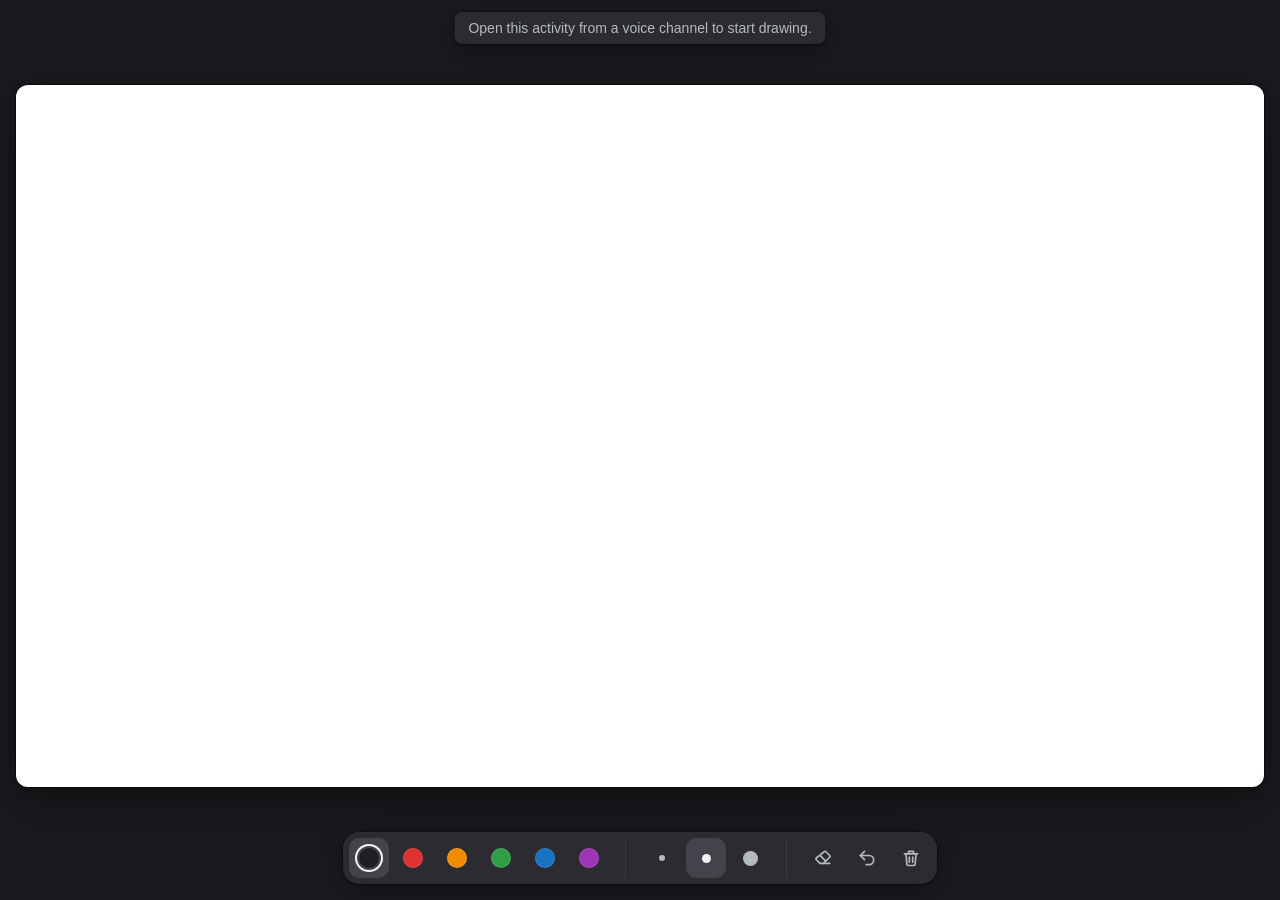
<file: assets/activities/whiteboard/index.html>
<!doctype html>
<html lang="en">
  <head>
    <meta charset="utf-8" />
    <meta name="viewport" content="width=device-width, initial-scale=1" />
    <title>Whiteboard</title>
    <link rel="stylesheet" href="style.css" />
  </head>
  <body>
    <main class="stage" id="stage">
      <div class="board" id="board">
        <canvas id="canvas" aria-label="Shared whiteboard"></canvas>
        <div class="cursors" id="cursors" aria-hidden="true"></div>
      </div>
    </main>

    <header class="people" id="people" aria-label="People drawing"></header>

    <nav class="toolbar" aria-label="Drawing tools">
      <div class="group" role="radiogroup" aria-label="Color" id="colors"></div>
      <div class="group" role="radiogroup" aria-label="Brush size" id="sizes"></div>
      <div class="group">
        <button
          type="button"
          class="tool"
          id="eraser"
          aria-pressed="false"
          aria-label="Eraser"
          title="Eraser"
        >
          <svg viewBox="0 0 24 24" aria-hidden="true">
            <path
              d="M15.5 4.5 20 9a1.5 1.5 0 0 1 0 2.1L12.6 18.5H8.4L4 14.1a1.5 1.5 0 0 1 0-2.1L13.4 4.5a1.5 1.5 0 0 1 2.1 0Z"
            />
            <path d="M9 9.5 15 15.5M12.6 18.5H20" />
          </svg>
        </button>
        <button
          type="button"
          class="tool"
          id="undo"
          aria-label="Undo your last stroke"
          title="Undo (Ctrl+Z)"
        >
          <svg viewBox="0 0 24 24" aria-hidden="true">
            <path d="M9 14 4 9l5-5" />
            <path d="M4 9h10.5a5.5 5.5 0 0 1 0 11H11" />
          </svg>
        </button>
        <button
          type="button"
          class="tool"
          id="clear"
          aria-label="Clear the board for everyone"
          title="Clear the board"
        >
          <svg viewBox="0 0 24 24" aria-hidden="true">
            <path
              d="M4 7h16M10 11v6M14 11v6M6 7l1 12a2 2 0 0 0 2 2h6a2 2 0 0 0 2-2l1-12M9 7V4h6v3"
            />
          </svg>
        </button>
      </div>
    </nav>

    <div class="notice" id="notice" role="status" hidden></div>

    <script src="app.js"></script>
  </body>
</html>
</file>
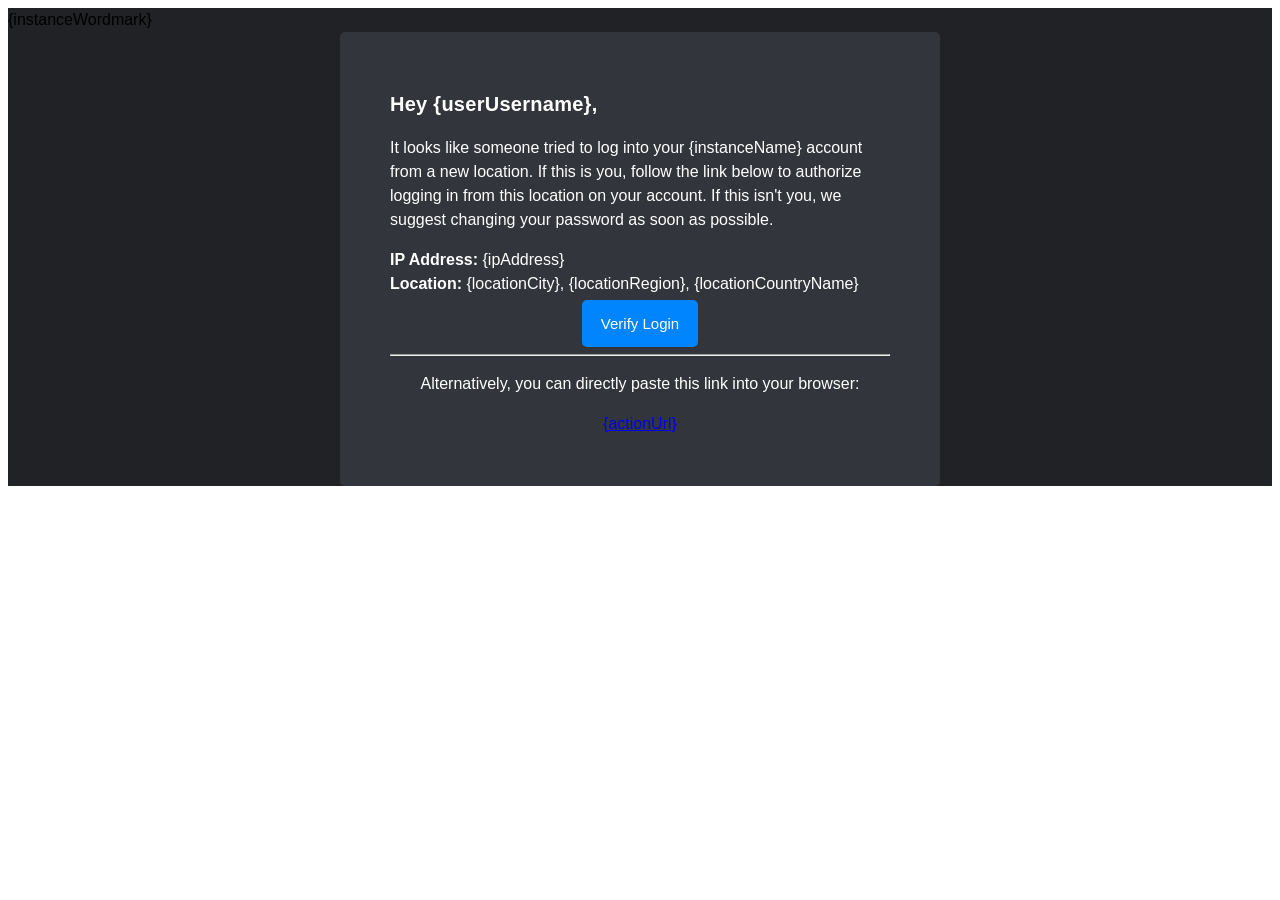
<file: assets/email_templates/new_login_location.html>
<!doctype html>
<html lang="en">
  <head>
    <meta charset="UTF-8" />
    <meta http-equiv="X-UA-Compatible" content="IE=edge" />
    <meta name="viewport" content="width=device-width, initial-scale=1.0" />
    <meta http-equiv="Content-Type" content="text/html charset=UTF-8" />
    <title>Verify {instanceName} Login from New Location</title>

    <style>
      * {
        font-size: 16px;
        line-height: 24px;
        font-family: Arial, Helvetica, sans-serif;
      }

      p {
        color: white;
      }

      .ExternalClass {
        width: 100%;
      }
    </style>
  </head>

  <body>
    <div style="background-color: #202225">
      {instanceWordmark}
      <div
        style="
          width: 100%;
          max-width: 500px;
          margin: 0 auto;
          padding: 40px 50px;
          background-color: #32353b;
          border-radius: 5px;
        "
      >
        <p style="font-weight: 600; font-size: 20px; letter-spacing: 0.27px; line-height: 24px">
          Hey {userUsername},
        </p>
        <p>
          It looks like someone tried to log into your {instanceName} account from a new location.
          If this is you, follow the link below to authorize logging in from this location on your
          account. If this isn't you, we suggest changing your password as soon as possible.
        </p>
        <p>
          <strong>IP Address:</strong> {ipAddress}
          <br />
          <strong>Location:</strong> {locationCity}, {locationRegion}, {locationCountryName}
        </p>
        <div>
          <div style="text-align: center; justify-content: center; padding-bottom: 10px">
            <a
              href="{actionUrl}"
              target="_blank"
              style="
                font-size: 15px;
                border: none;
                text-decoration: none;
                color: white;
                cursor: pointer;
                padding: 15px 19px;
                background-color: #0185ff;
                border-radius: 5px;
              "
              >Verify Login</a
            >
          </div>
          <hr />
          <div style="text-align: center; justify-content: center; padding-bottom: 10px">
            <p>Alternatively, you can directly paste this link into your browser:</p>
            <a href="{actionUrl}" target="_blank" style="word-wrap: break-word">{actionUrl}</a>
          </div>
        </div>
      </div>
    </div>
  </body>
</html>
</file>
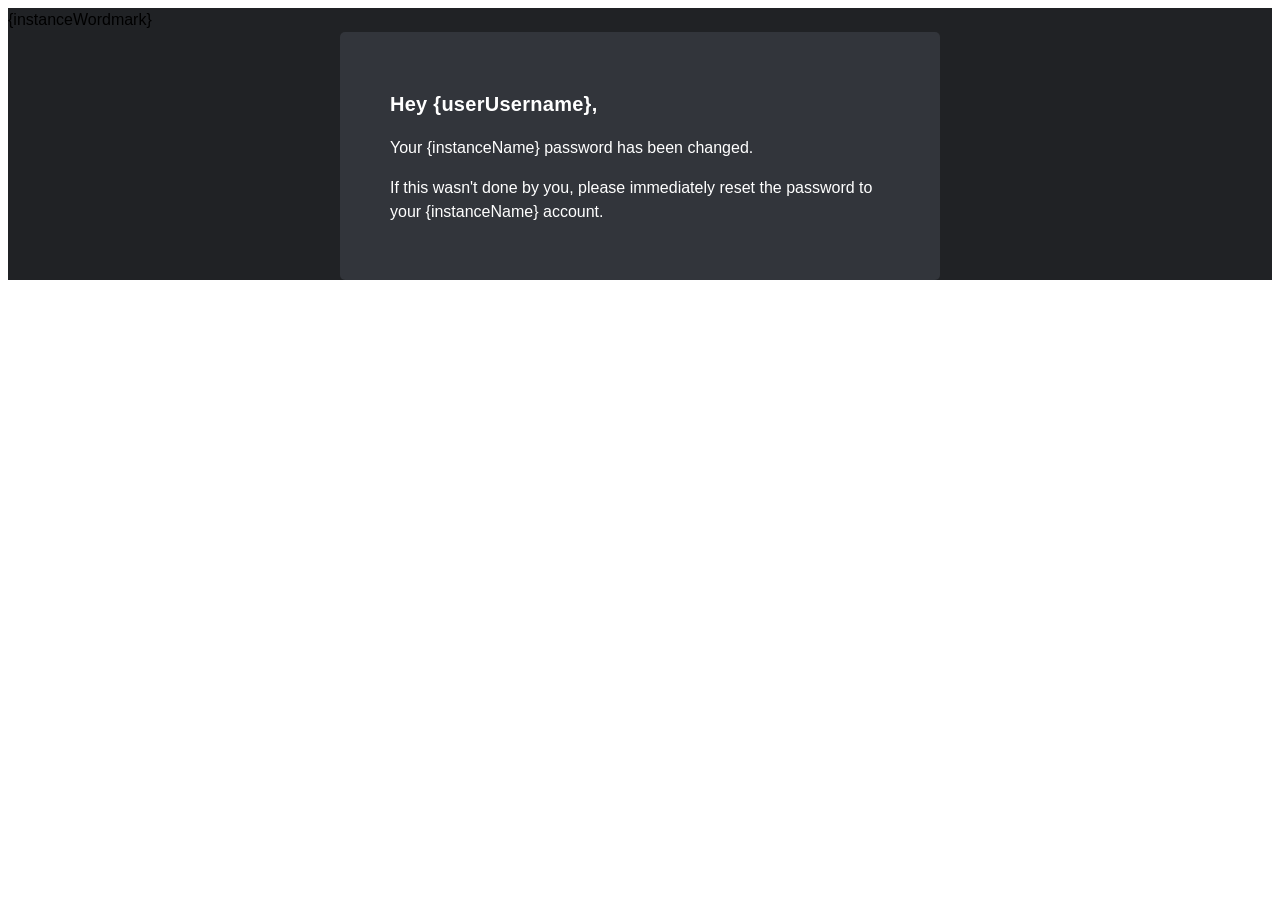
<file: assets/email_templates/password_changed.html>
<!doctype html>
<html lang="en">
  <head>
    <meta charset="UTF-8" />
    <meta http-equiv="X-UA-Compatible" content="IE=edge" />
    <meta name="viewport" content="width=device-width, initial-scale=1.0" />
    <meta http-equiv="Content-Type" content="text/html charset=UTF-8" />
    <title>{instanceName} Password Changed</title>

    <style>
      * {
        font-size: 16px;
        line-height: 24px;
        font-family: Arial, Helvetica, sans-serif;
      }
      p {
        color: white;
      }
      .ExternalClass {
        width: 100%;
      }
    </style>
  </head>
  <body>
    <div style="background-color: #202225">
      {instanceWordmark}
      <div
        style="
          width: 100%;
          max-width: 500px;
          margin: 0 auto;
          padding: 40px 50px;
          background-color: #32353b;
          border-radius: 5px;
        "
      >
        <p style="font-weight: 600; font-size: 20px; letter-spacing: 0.27px; line-height: 24px">
          Hey {userUsername},
        </p>
        <p>Your {instanceName} password has been changed.</p>
        <p>
          If this wasn't done by you, please immediately reset the password to your {instanceName}
          account.
        </p>
      </div>
    </div>
  </body>
</html>
</file>
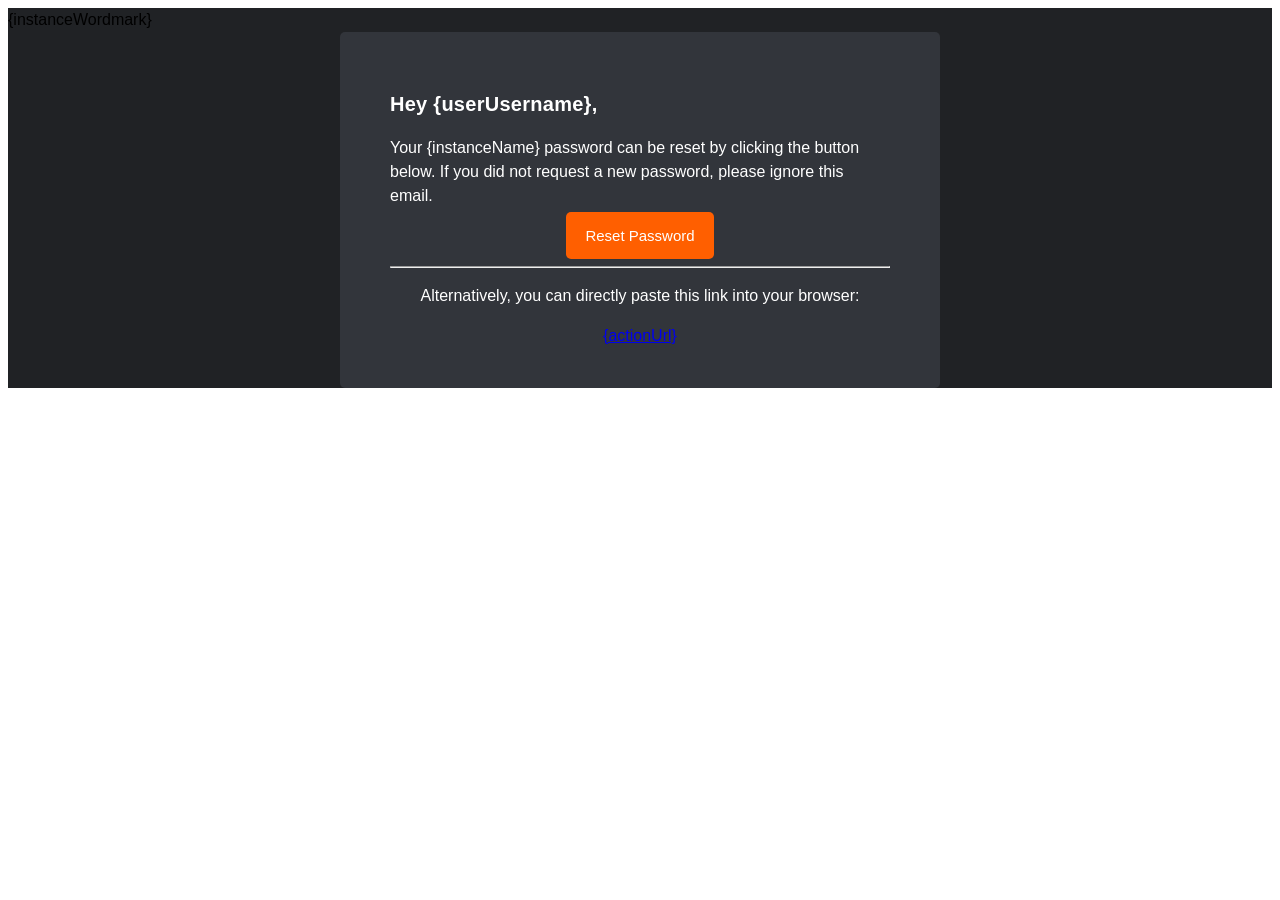
<file: assets/email_templates/password_reset_request.html>
<!doctype html>
<html lang="en">
  <head>
    <meta charset="UTF-8" />
    <meta http-equiv="X-UA-Compatible" content="IE=edge" />
    <meta name="viewport" content="width=device-width, initial-scale=1.0" />
    <meta http-equiv="Content-Type" content="text/html charset=UTF-8" />
    <title>Password Reset Request for {instanceName}</title>

    <style>
      * {
        font-size: 16px;
        line-height: 24px;
        font-family: Arial, Helvetica, sans-serif;
      }

      p {
        color: white;
      }

      .ExternalClass {
        width: 100%;
      }
    </style>
  </head>

  <body>
    <div style="background-color: #202225">
      {instanceWordmark}
      <div
        style="
          width: 100%;
          max-width: 500px;
          margin: 0 auto;
          padding: 40px 50px;
          background-color: #32353b;
          border-radius: 5px;
        "
      >
        <p style="font-weight: 600; font-size: 20px; letter-spacing: 0.27px; line-height: 24px">
          Hey {userUsername},
        </p>
        <p>
          Your {instanceName} password can be reset by clicking the button below. If you did not
          request a new password, please ignore this email.
        </p>
        <div>
          <div style="text-align: center; justify-content: center; padding-bottom: 10px">
            <a
              href="{actionUrl}"
              target="_blank"
              style="
                font-size: 15px;
                border: none;
                text-decoration: none;
                color: white;
                cursor: pointer;
                padding: 15px 19px;
                background-color: #ff5f00;
                border-radius: 5px;
              "
              >Reset Password</a
            >
          </div>
          <hr />
          <div style="text-align: center">
            <p>Alternatively, you can directly paste this link into your browser:</p>
            <a href="{actionUrl}" target="_blank" style="word-wrap: break-word">{actionUrl}</a>
          </div>
        </div>
      </div>
    </div>
  </body>
</html>
</file>
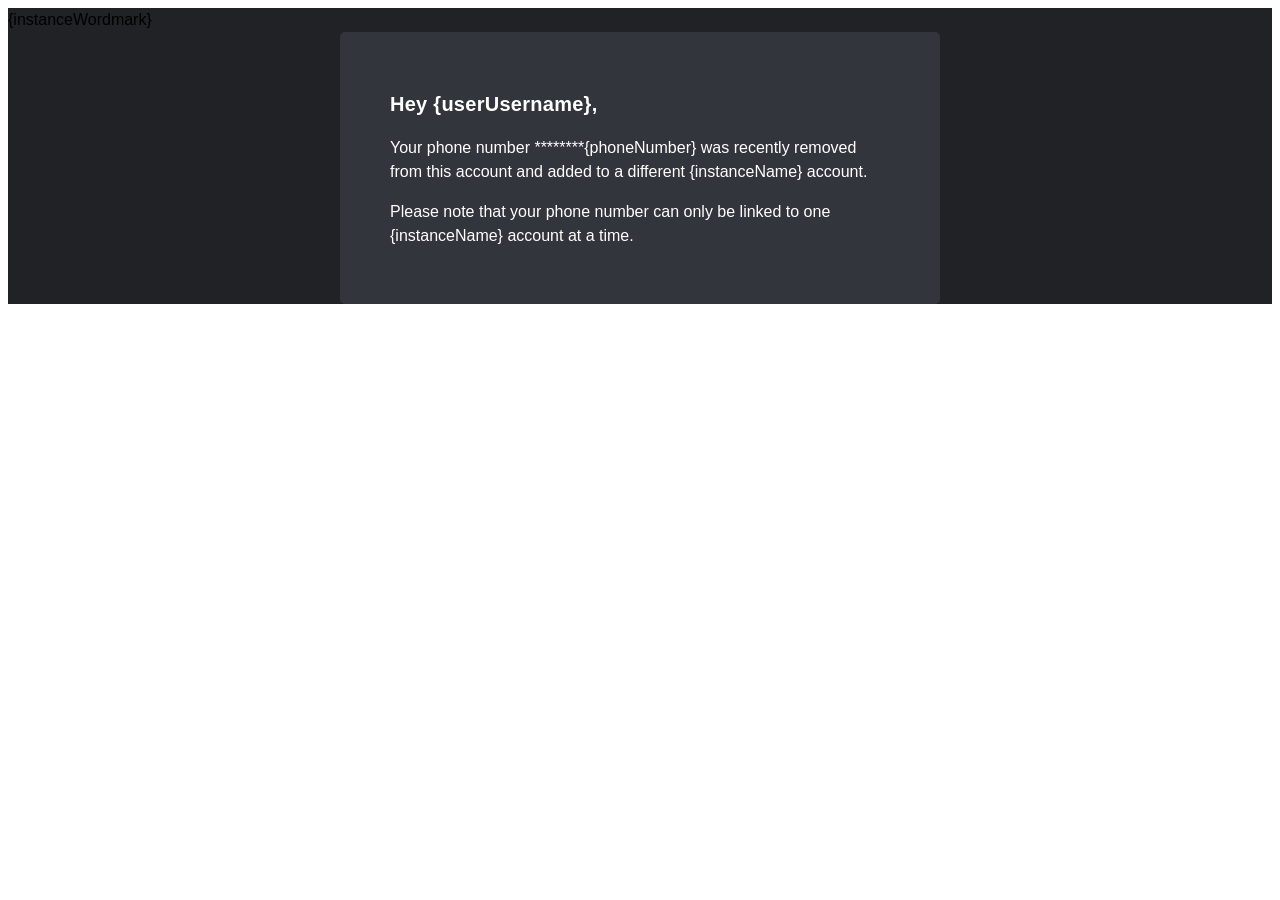
<file: assets/email_templates/phone_removed.html>
<!doctype html>
<html lang="en">
  <head>
    <meta charset="UTF-8" />
    <meta http-equiv="X-UA-Compatible" content="IE=edge" />
    <meta name="viewport" content="width=device-width, initial-scale=1.0" />
    <meta http-equiv="Content-Type" content="text/html charset=UTF-8" />
    <title>Phone Removed From {instanceName} Account</title>

    <style>
      * {
        font-size: 16px;
        line-height: 24px;
        font-family: Arial, Helvetica, sans-serif;
      }
      p {
        color: white;
      }
      .ExternalClass {
        width: 100%;
      }
    </style>
  </head>
  <body>
    <div style="background-color: #202225">
      {instanceWordmark}
      <div
        style="
          width: 100%;
          max-width: 500px;
          margin: 0 auto;
          padding: 40px 50px;
          background-color: #32353b;
          border-radius: 5px;
        "
      >
        <p style="font-weight: 600; font-size: 20px; letter-spacing: 0.27px; line-height: 24px">
          Hey {userUsername},
        </p>
        <p>
          Your phone number ********{phoneNumber} was recently removed from this account and added
          to a different {instanceName} account.
        </p>
        <p>
          Please note that your phone number can only be linked to one {instanceName} account at a
          time.
        </p>
      </div>
    </div>
  </body>
</html>
</file>
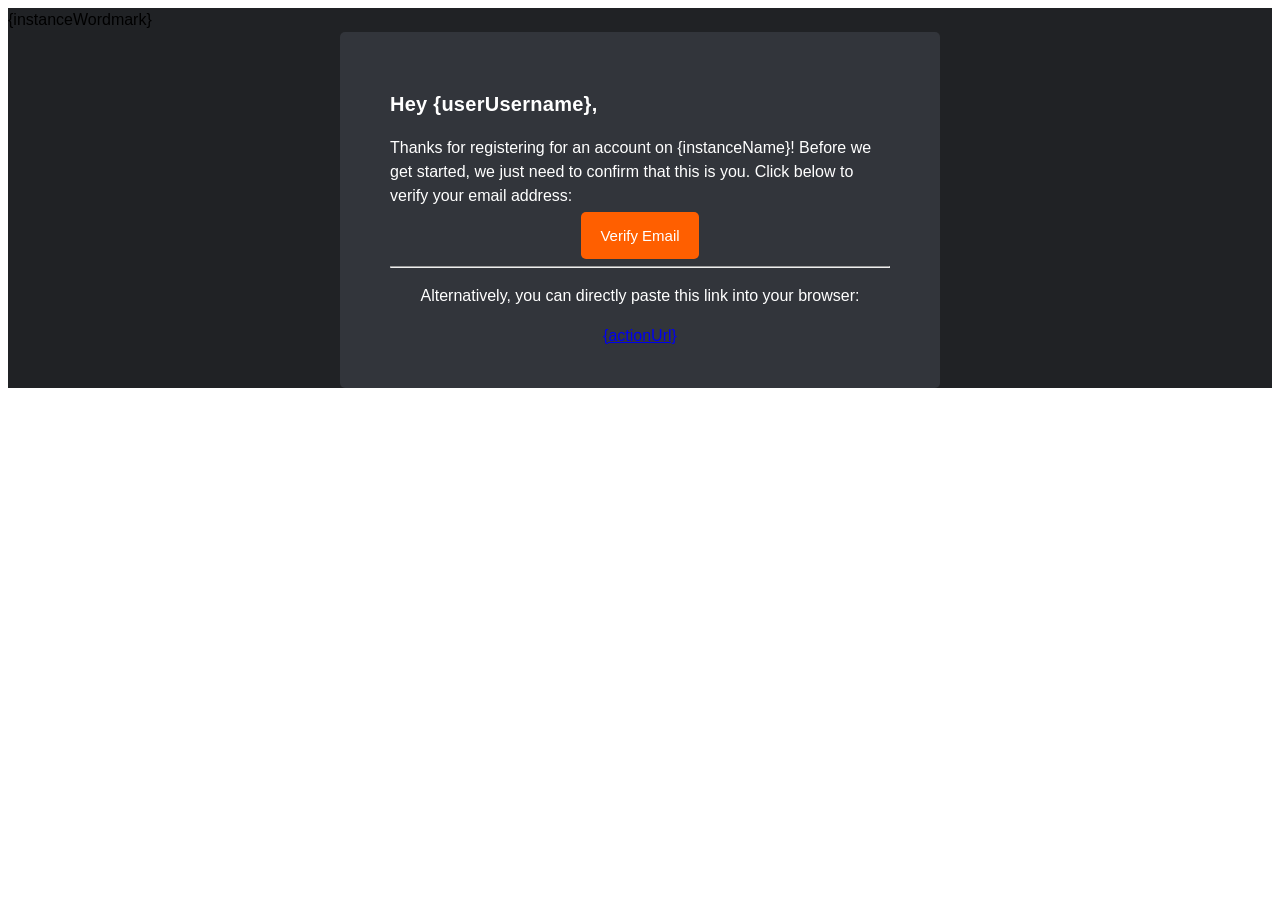
<file: assets/email_templates/verify_email.html>
<!doctype html>
<html lang="en">
  <head>
    <meta charset="UTF-8" />
    <meta http-equiv="X-UA-Compatible" content="IE=edge" />
    <meta name="viewport" content="width=device-width, initial-scale=1.0" />
    <meta http-equiv="Content-Type" content="text/html charset=UTF-8" />
    <title>Verify Email Address for {instanceName}</title>

    <style>
      * {
        font-size: 16px;
        line-height: 24px;
        font-family: Arial, Helvetica, sans-serif;
      }
      p {
        color: white;
      }
      .ExternalClass {
        width: 100%;
      }
    </style>
  </head>
  <body>
    <div style="background-color: #202225">
      {instanceWordmark}
      <div
        style="
          width: 100%;
          max-width: 500px;
          margin: 0 auto;
          padding: 40px 50px;
          background-color: #32353b;
          border-radius: 5px;
        "
      >
        <p style="font-weight: 600; font-size: 20px; letter-spacing: 0.27px; line-height: 24px">
          Hey {userUsername},
        </p>
        <p>
          Thanks for registering for an account on {instanceName}! Before we get started, we just
          need to confirm that this is you. Click below to verify your email address:
        </p>
        <div>
          <div style="text-align: center; justify-content: center; padding-bottom: 10px">
            <a
              class="btn"
              href="{actionUrl}"
              target="_blank"
              style="
                font-size: 15px;
                border: none;
                text-decoration: none;
                color: white;
                cursor: pointer;
                padding: 15px 19px;
                background-color: #ff5f00;
                border-radius: 5px;
              "
              >Verify Email</a
            >
          </div>
          <hr />
          <div style="text-align: center">
            <p>Alternatively, you can directly paste this link into your browser:</p>
            <a href="{actionUrl}" target="_blank" style="word-wrap: break-word">{actionUrl}</a>
          </div>
        </div>
      </div>
    </div>
  </body>
</html>
</file>
<file: assets/activities/whiteboard/style.css>
:root {
  color-scheme: dark;
  --color-surround: #1a1a1e;
  --color-board: #ffffff;
  --color-surface: #2b2b31;
  --color-surface-hover: #37373e;
  --color-surface-active: #43434b;
  --color-border: rgb(255 255 255 / 8%);
  --color-text-primary: #f2f3f5;
  --color-text-secondary: #b5bac1;
  --color-accent-solid: #5865f2;
  --color-focus: #00a8fc;
  --shadow-raised:
    0 0 0 1px rgb(0 0 0 / 30%), 0 2px 4px rgb(0 0 0 / 18%), 0 8px 24px rgb(0 0 0 / 28%);
  --shadow-board:
    0 0 0 1px rgb(0 0 0 / 40%), 0 4px 12px rgb(0 0 0 / 22%), 0 16px 48px rgb(0 0 0 / 30%);
  font-family: "gg sans", "Noto Sans", "Helvetica Neue", Helvetica, Arial, sans-serif;
  -webkit-font-smoothing: antialiased;
  -moz-osx-font-smoothing: grayscale;
}

* {
  box-sizing: border-box;
}

html,
body {
  margin: 0;
  height: 100%;
  overflow: hidden;
  background: var(--color-surround);
  color: var(--color-text-primary);
  user-select: none;
}

.stage {
  position: fixed;
  inset: 0;
  display: grid;
  place-items: center;
  padding: 56px 16px 84px;
}

.board {
  position: relative;
  border-radius: 12px;
  background: var(--color-board);
  box-shadow: var(--shadow-board);
  overflow: hidden;
  touch-action: none;
}

canvas {
  display: block;
  width: 100%;
  height: 100%;
  cursor: crosshair;
}

.board.erasing canvas {
  cursor: cell;
}

.cursors {
  position: absolute;
  inset: 0;
  pointer-events: none;
}

.cursor {
  position: absolute;
  top: 0;
  left: 0;
  display: flex;
  align-items: center;
  gap: 4px;
  will-change: transform;
  transition:
    transform 80ms linear,
    opacity 150ms ease-out;
}

.cursor::before {
  content: "";
  width: 10px;
  height: 10px;
  margin: -5px 0 0 -5px;
  border-radius: 50%;
  background: var(--cursor-color);
  box-shadow: 0 0 0 2px #ffffff;
}

.cursor span {
  padding: 2px 6px;
  border-radius: 6px;
  background: var(--cursor-color);
  color: #ffffff;
  font-size: 12px;
  font-weight: 600;
  line-height: 16px;
  white-space: nowrap;
}

.cursor[data-hidden] {
  opacity: 0;
}

.people {
  position: fixed;
  top: 12px;
  left: 16px;
  display: flex;
  align-items: center;
  gap: 8px;
  padding: 4px 12px 4px 4px;
  border-radius: 20px;
  background: var(--color-surface);
  box-shadow: var(--shadow-raised);
  font-size: 14px;
  font-weight: 500;
}

.people:empty {
  display: none;
}

.avatars {
  display: flex;
}

.avatars img {
  width: 28px;
  height: 28px;
  border-radius: 50%;
  border: 2px solid var(--color-surface);
  outline: 1px solid rgb(255 255 255 / 8%);
  outline-offset: -1px;
  background: var(--color-surface-hover);
}

.avatars img + img {
  margin-left: -8px;
}

.people .count {
  color: var(--color-text-secondary);
  white-space: nowrap;
  font-variant-numeric: tabular-nums;
}

.toolbar {
  position: fixed;
  bottom: 16px;
  left: 50%;
  translate: -50% 0;
  display: flex;
  align-items: center;
  gap: 16px;
  padding: 6px;
  border-radius: 16px;
  background: var(--color-surface);
  box-shadow: var(--shadow-raised);
}

.group {
  display: flex;
  gap: 4px;
}

.group + .group {
  padding-left: 16px;
  border-left: 1px solid var(--color-border);
}

.tool {
  display: grid;
  place-items: center;
  width: 40px;
  height: 40px;
  padding: 0;
  border: 0;
  border-radius: 10px;
  background: transparent;
  color: var(--color-text-secondary);
  cursor: pointer;
  transition:
    background-color 100ms ease-out,
    color 100ms ease-out,
    scale 200ms ease-out;
}

.tool svg {
  width: 20px;
  height: 20px;
  fill: none;
  stroke: currentColor;
  stroke-width: 2;
  stroke-linecap: round;
  stroke-linejoin: round;
}

.tool:active {
  scale: 0.96;
}

.tool[aria-checked="true"],
.tool[aria-pressed="true"] {
  background: var(--color-surface-active);
  color: var(--color-text-primary);
}

.tool:focus-visible {
  outline: 2px solid var(--color-focus);
  outline-offset: 2px;
}

@media (hover: hover) {
  .tool:hover {
    background: var(--color-surface-hover);
    color: var(--color-text-primary);
  }
}

.swatch {
  width: 20px;
  height: 20px;
  border-radius: 50%;
  background: var(--swatch);
  box-shadow: inset 0 0 0 1px rgb(255 255 255 / 12%);
}

.tool[aria-checked="true"] .swatch {
  box-shadow:
    0 0 0 2px var(--color-surface-active),
    0 0 0 4px var(--color-text-primary);
}

.dot {
  border-radius: 50%;
  background: currentColor;
}

.notice {
  position: fixed;
  top: 12px;
  left: 50%;
  translate: -50% 0;
  padding: 8px 14px;
  border-radius: 8px;
  background: var(--color-surface);
  box-shadow: var(--shadow-raised);
  color: var(--color-text-secondary);
  font-size: 14px;
  white-space: nowrap;
}

@media (max-width: 520px) {
  .toolbar {
    gap: 8px;
  }

  .group + .group {
    padding-left: 8px;
  }

  .tool {
    width: 32px;
    height: 32px;
  }
}
</file>
